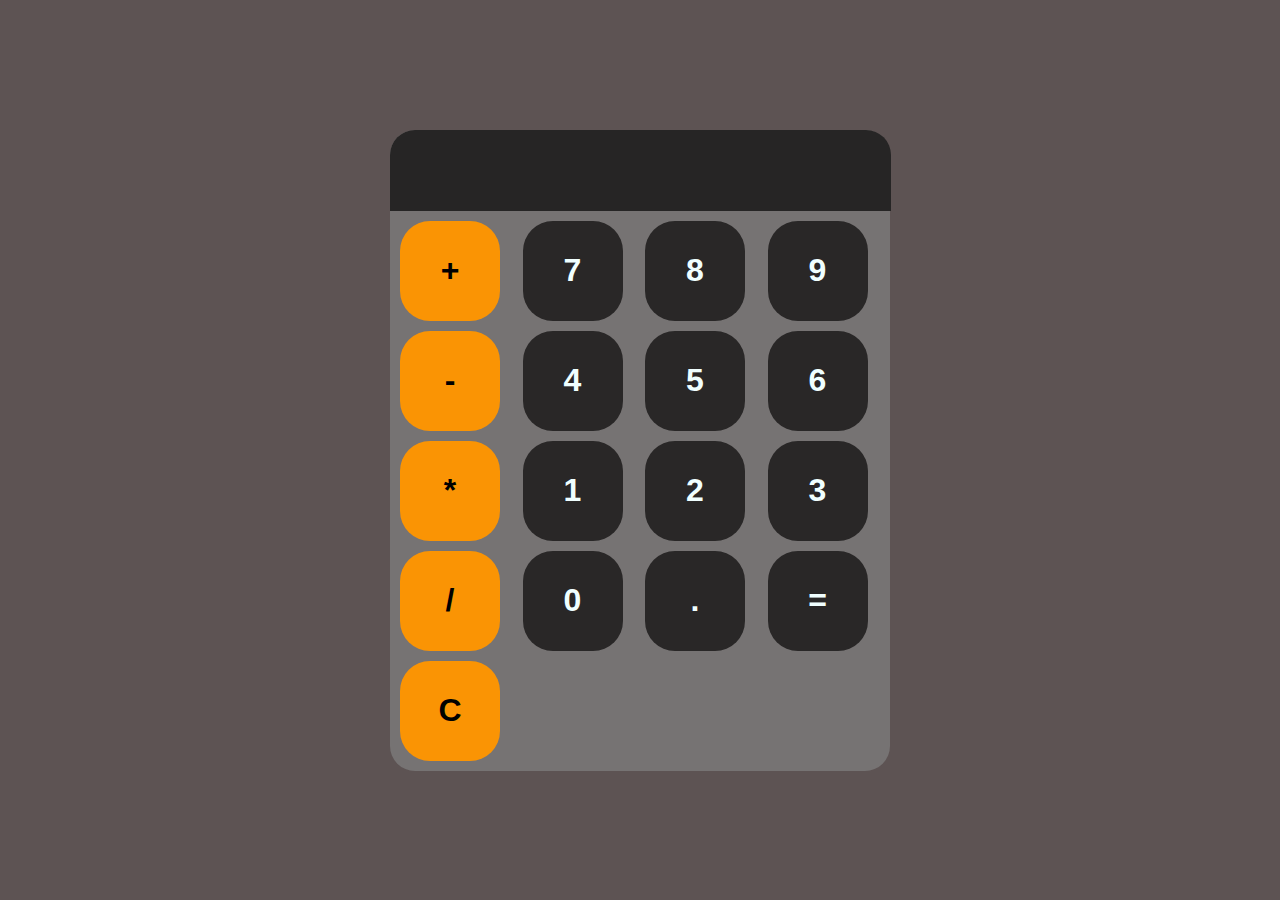
<file: calculator/index.html>
<!DOCTYPE html>
<html lang="en">
<head>
    <meta charset="UTF-8">
    <meta name="viewport" content="width=device-width, initial-scale=1.0">
    <title>Document</title>
    <link rel="stylesheet" href="style.css ">
</head>
<body>

    <div id="container">
        <input type="text" readonly id="display">
        <div id="btn">
            <button onclick="appendToDisplay('+')" class="operator">+</button>
            <button onclick="appendToDisplay('7')">7</button>
            <button onclick="appendToDisplay('8')">8</button>
            <button onclick="appendToDisplay('9')">9</button>
            <button onclick="appendToDisplay('-')" class="operator">-</button>
            <button onclick="appendToDisplay('4')">4</button>
            <button onclick="appendToDisplay('5')">5</button>
            <button onclick="appendToDisplay('6')">6</button>
            <button onclick="appendToDisplay('*')" class="operator">*</button>
            <button onclick="appendToDisplay('1')">1</button>
            <button onclick="appendToDisplay('2')">2</button>
            <button onclick="appendToDisplay('3')">3</button>
            <button onclick="appendToDisplay('/')" class="operator">/</button>
            <button onclick="appendToDisplay('0')">0</button>
            <button onclick="appendToDisplay('.')">.</button>
            <button onclick="calculate('=')">=</button>
            <button onclick="clearDisplay('C')" class="operator">C</button>
        </div>
    </div>
    

    <script src="script.js"></script>
</body>
</html>
</file>
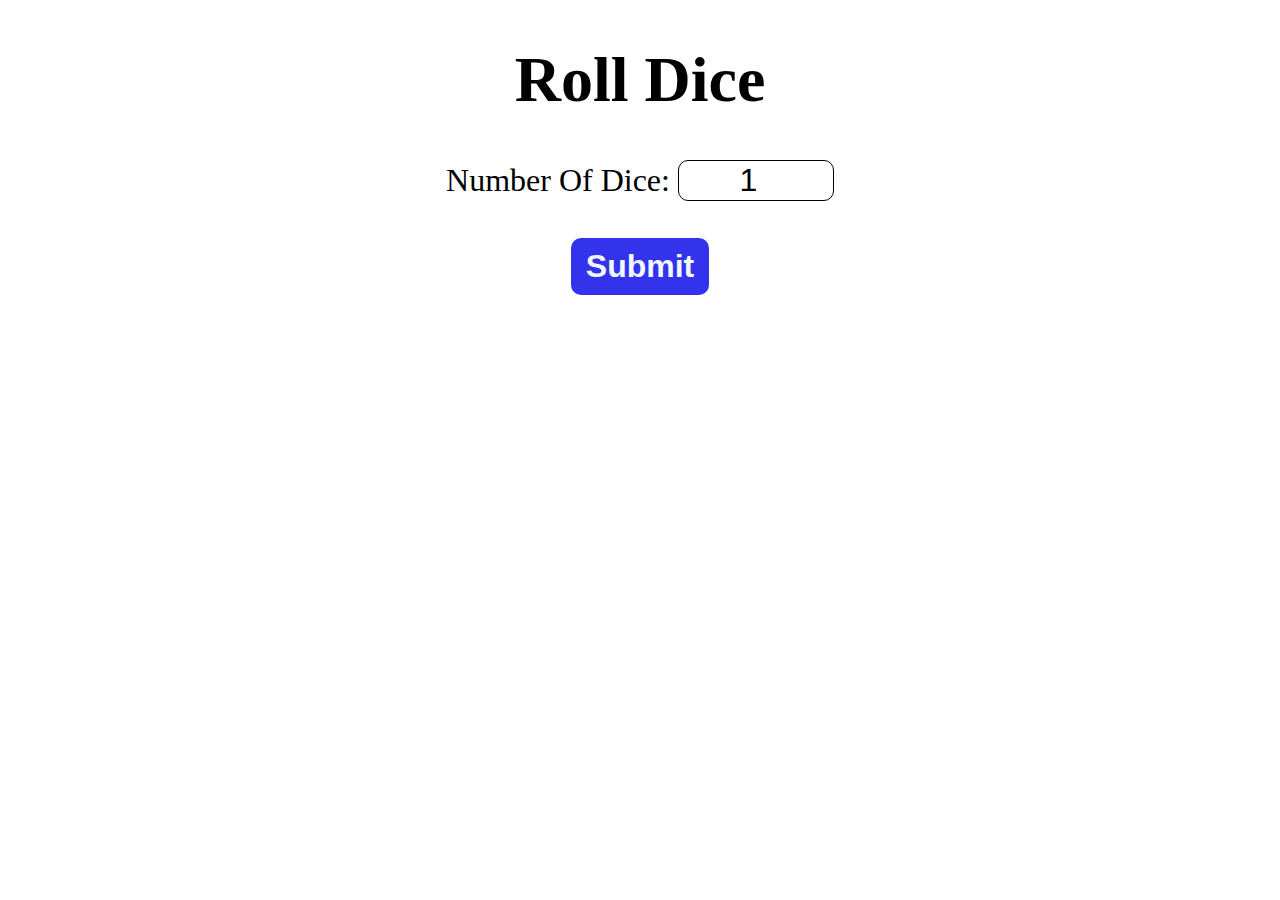
<file: dice roll/index.html>
<!DOCTYPE html>
<html lang="en">
<head>
    <meta charset="UTF-8">
    <meta name="viewport" content="width=device-width, initial-scale=1.0">
    <title>Document</title>
    <link rel="stylesheet" href="style.css">
</head>
<body>
    
    <div id="container">
        <h1>Roll Dice</h1>
        <label for="Dice">Number Of Dice:</label>
        <input type="number" value="1" id="diceNum" min="1" > <br><br>
        <button onclick="rollbtn()">Submit</button><br>

        <div id="diceResult"></div><br>
        <div id="imgs"></div>
    </div>
    <script src="index.js"></script>
</body>
</html>
</file>
<file: calculator/style.css>
body{
    margin: 0;
    display: flex;
    justify-content: center;
    align-items: center;
    height: 100vh;
    background-color: rgb(93, 83, 83);
}

#display{
    width: 95%;
    font-size: 3rem;
    /* border-radius: 30px; */
    padding: 13px;
    text-align: right;
    background-color: rgb(38, 37, 37) ;
    border: none;
    border-top-left-radius: 25px;
    border-top-right-radius: 25px;
    color: azure;
}
#container{
    max-width: 500px ;
    background-color: rgb(118, 115, 115);
    border-radius: 25px;
}

button{
   width: 100px;
   height: 100px; 
   border-radius: 30px;
   border: none;
   background-color: rgb(41, 39, 39);
   color: azure;
   font-size: 2rem;
   font-weight: bold;
   cursor: pointer;
}
#btn{
    display: grid;
    grid-template-columns: repeat(4,1fr);
    gap: 10px;
    padding: 10px;
}

.operator{
    background-color: rgb(250, 148, 4);
    color: black;
}

#operator:hover{
    background-color: rgb(218, 218, 42);
}

button:hover{
    background-color: rgb(56, 57, 55);
    color: black;
    transition: 0.4s;    
}

button:active{
    background-color: rgba(255, 238, 0, 0.718);
}
</file>
<file: dice roll/style.css>
#container{
    font-size: 2rem;
    text-align: center;
    justify-content: center;
}

button{
   font-size: 2rem;
   background-color: hsl(240, 82%, 56%);
   color: aliceblue;
   border: none;
   border-radius: 10px;
   padding: 10px 15px;
   cursor: pointer;
   font-weight: bold;
}

button:hover{
    background-color: hsl(240, 41%, 30%);
}

button:active{
    background-color: rgb(24, 99, 238);
    color: black;
    border: 1px solid black;
}

#diceNum{
    font-size: 2rem;
    border: 1px solid black;
    border-radius: 10px;
    width: 150px;
    text-align: center;
}
</file>
